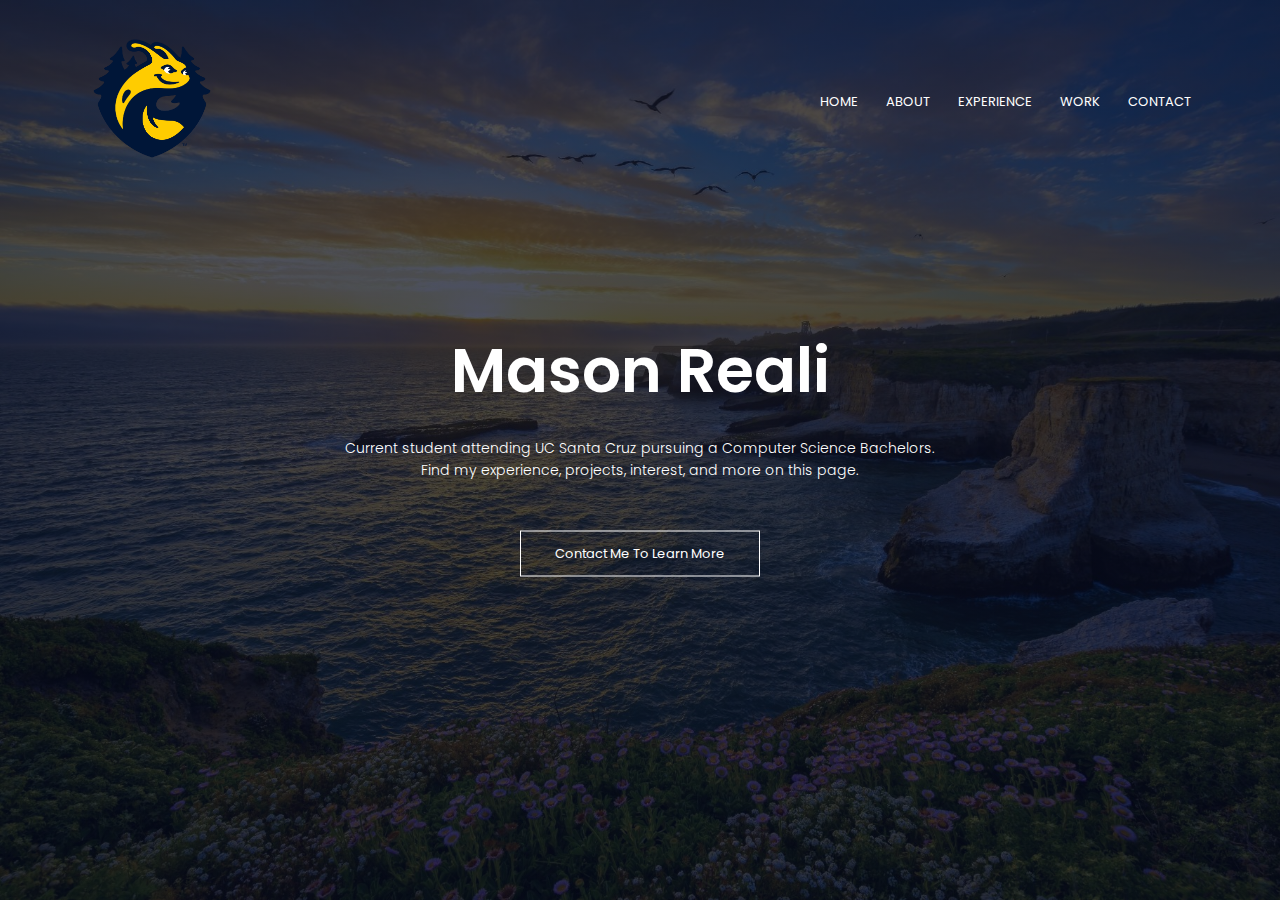
<file: index.html>
<!DOCTYPE html>
<html>
<head>
    <meta name = "viewport" content= "width=device-width, initial-scale=1.0">
    <title>Home</title>
    <link rel="shortcut icon" type="image/jpg" href="images/logo.png"/>
    <link rel = "stylesheet" href = "style.css">
    <link rel="preconnect" href="https://fonts.googleapis.com">
    <link rel="preconnect" href="https://fonts.gstatic.com" crossorigin>
    <link href="https://fonts.googleapis.com/css2?family=Poppins:wght@100;200;300;400;600;700&display=swap" rel="stylesheet">
    <link rel="stylesheet" href="https://cdnjs.cloudflare.com/ajax/libs/font-awesome/4.3.0/css/font-awesome.css" >

</head>

<body>
    <section class = "header">
        <nav>
            <a href = "index.html"> <img src = "images/logo.png"> </a>
            <div class = "nav-links" id= "navLinks">
                <i class="fa fa-times"  onclick = "hideMenu()"></i>
                <ul>
                    <li> <a href= ""> HOME </a></li>
                    <li> <a href= ""> ABOUT </a></li>
                    <li> <a href= ""> EXPERIENCE </a></li>
                    <li> <a href= ""> WORK </a></li>
                    <li> <a href= ""> CONTACT </a></li>
                </ul>
            </div>
            <i class="fa fa-bars"  onclick = "showMenu()"></i>
        </nav>


        <div class= "text-box">
            <h1>Mason Reali</h1>
            <p>Current student attending UC Santa Cruz pursuing a Computer Science Bachelors. <br>Find my experience, projects, interest, and more on this page.</p>
            <a href="" class="hero-btn">Contact Me To Learn More</a>
        </div>

    </section>


    <script>
        var navLinks = document.getElementById("navLinks");

        function showMenu(){
            navLinks.style.right = "0";

        }
        function hideMenu(){
            navLinks.style.right = "-200px";
            
        }
    </script>

</body>


</html>
</file>
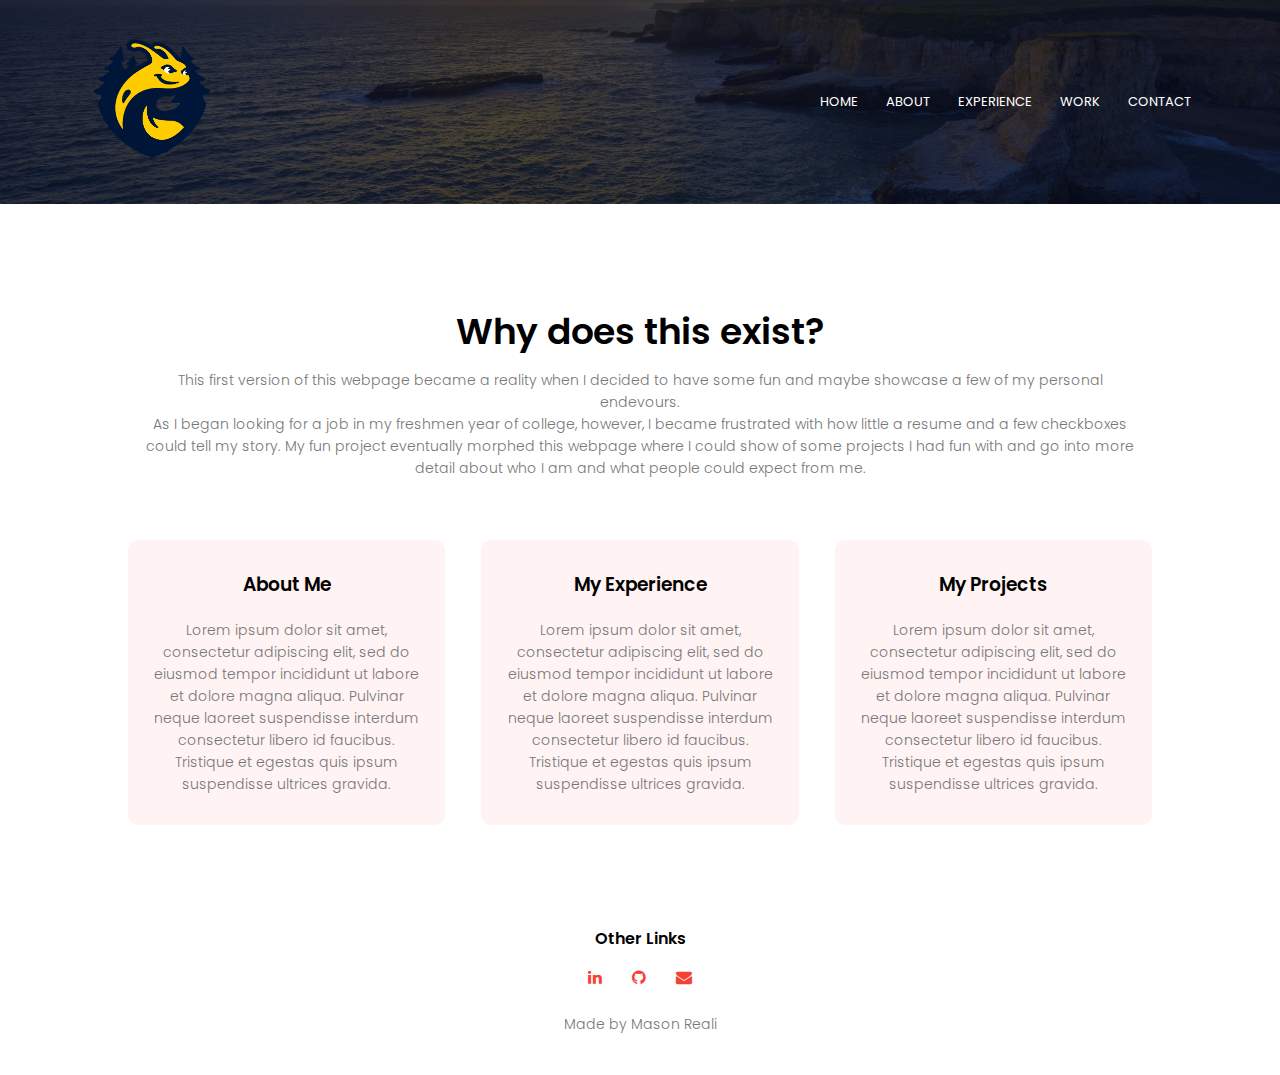
<file: about.html>
<!DOCTYPE html>
<html>
<head>
    <meta name = "viewport" content= "width=device-width, initial-scale=1.0">
    <title>Home</title>
    <link rel="shortcut icon" type="image/jpg" href="images/logo.png"/>
    <link rel = "stylesheet" href = "style.css">
    <link rel="preconnect" href="https://fonts.googleapis.com">
    <link rel="preconnect" href="https://fonts.gstatic.com" crossorigin>
    <link href="https://fonts.googleapis.com/css2?family=Poppins:wght@100;200;300;400;600;700&display=swap" rel="stylesheet">
    <link rel="stylesheet" href="https://cdnjs.cloudflare.com/ajax/libs/font-awesome/4.3.0/css/font-awesome.css" >

</head>

<body>
    <section class = "headersmall">
        <nav>
            <a href = "index.html"> <img src = "images/logo.png"> </a>
            <div class = "nav-links" id= "navLinks">
                <i class="fa fa-times"  onclick = "hideMenu()"></i>
                <ul>
                    <li> <a href= "index.html"> HOME </a></li>
                    <li> <a href= ""> ABOUT </a></li>
                    <li> <a href= ""> EXPERIENCE </a></li>
                    <li> <a href= ""> WORK </a></li>
                    <li> <a href= ""> CONTACT </a></li>
                </ul>
            </div>
            <i class="fa fa-bars"  onclick = "showMenu()"></i>
        </nav>

    </section>

    <!--About me---->
    <section class="course">
        <h1>Why does this exist?</h1>
        <p>This first version of this webpage became a reality when I decided to have some fun and maybe showcase a few of my personal endevours. <br>
            As I began looking for a job in my freshmen year of college, however, I became frustrated with how little a resume and a few checkboxes<br>
            could tell my story. My fun project eventually morphed this webpage where I could show of some projects I had fun with and go into more <br>
            detail about who I am and what people could expect from me.
        </p>

        <div class="row">
            <a class="course-col" href= "">
                <div>
                    <h3>About Me</h3>
                    <p> Lorem ipsum dolor sit amet, consectetur adipiscing elit, sed do eiusmod tempor incididunt ut labore et dolore magna aliqua.
                        Pulvinar neque laoreet suspendisse interdum consectetur libero id faucibus. Tristique et egestas quis ipsum suspendisse ultrices gravida. </p>
                </div>
            </a>
            <a class="course-col" href= "">
                <div>
                    <h3>My Experience</h3>
                    <p> Lorem ipsum dolor sit amet, consectetur adipiscing elit, sed do eiusmod tempor incididunt ut labore et dolore magna aliqua.
                        Pulvinar neque laoreet suspendisse interdum consectetur libero id faucibus. Tristique et egestas quis ipsum suspendisse ultrices gravida. </p>
                </div>
            </a>
            <a class="course-col" href= "">
                <div>
                    <h3>My Projects</h3>
                    <p> Lorem ipsum dolor sit amet, consectetur adipiscing elit, sed do eiusmod tempor incididunt ut labore et dolore magna aliqua.
                        Pulvinar neque laoreet suspendisse interdum consectetur libero id faucibus. Tristique et egestas quis ipsum suspendisse ultrices gravida. </p>
                </div>
            </a>
        </div>

    </section>

    <!--About me---->
    <section class= "footer">
        <h4>Other Links</h4>
        <div class="icons">
            <a target="_blank" href= "https://www.linkedin.com/in/mason-reali-687565224/"><i class = "fa fa-linkedin"></i></a>
            <a target="_blank" href= "https://github.com/Manakahofski"><i class = "fa fa-github"></i></a>
            <a target="_blank" href= "mailto:masonreali@gmail.com"><i class = "fa fa-envelope"></i></a>
        </div>
        <p>Made by Mason Reali</p>


    </section>

    

    <!-------------------Javascript for mobile toggle menu----------------->
    <script>
        var navLinks = document.getElementById("navLinks");

        function showMenu(){
            navLinks.style.right = "0";

        }
        function hideMenu(){
            navLinks.style.right = "-200px";
            
        }
    </script>

</body>


</html>
</file>
<file: style.css>
*{
    margin: 0; 
    padding: 0;
    font-family: 'Poppins', sans-serif;
}
html, body {
    overflow-x: hidden;
}
body {
    position: relative
}

.header{ 
    min-height: 100vh;
    width: 100%; 
    background-image: linear-gradient(rgba(4,9,30,0.7), rgba(4,9,30,0.7)), url(images/sc.jpg);
    background-position: center;
    background-size: cover;
    position: relative;
}
.headersmall{ 
    min-height: 15vh;
    width: 100%; 
    background-image: linear-gradient(rgba(4,9,30,0.7), rgba(4,9,30,0.7)), url(images/sc.jpg);
    background-position: center;
    background-size: cover;
    position: relative;
}

nav{
    display: flex;
    padding: 2% 6%;
    justify-content: space-between;
    align-items: center;
}

nav img{
    width: 150px;

}

.nav-links{
    flex: 1;
    text-align: right;
}

.nav-links ul li{
    list-style: none;
    display: inline-block;
    padding: 8px 12px;
}

.nav-links ul li a{
    color: white;
    text-decoration: none;
    font-size: 13px;
}

.nav-links ul li::after{
    content: ''; 
    width: 0%;
    height:2px ;
    background: #f44336;
    display: block;
    margin: auto;
    transition: 0.5s;
}

.nav-links ul li:hover::after{ 
    width: 100%;
    
}

.text-box{
    width: 90%;
    color: white;
    position: absolute;
    top: 50%;
    left: 50%;
    transform: translate(-50%, -50%);
    text-align: center;

}

.text-box h1{
    font-size: 62px;

}

.text-box p{
    margin: 10px 0 40px;
    font-size: 14px;
    color: white;
}

.hero-btn{
    display: inline-block;
    text-decoration: none;
    color: white;
    border: 1px solid white;
    padding: 12px 34px;
    font-size: 13px;
    background:transparent;
    position: relative;
    cursor: pointer;
}

.hero-btn:hover{
    border: 1px solid #f44336;
    background: #f44336;
    transition: 1s;
}

nav .fa{
    display: none;
}

@media(max-width: 700px){
    nav img{
        width: 120px;
    
    }
    .text-box h1{
        font-size: 20px;
        
    }

    .nav-links ul li{
        display: block;
    }

    .nav-links{
        position: absolute;
        background: #f44336;
        height: 100vh;
        width: 200px;
        top: 0;
        right: -200px;
        text-align: left;
        z-index: 2;
        transition: 1s;
    }

    nav .fa{
        display: block;
        color: white;
        margin: 10px;
        font-size: 22px;
        cursor: pointer;
    }

    .nav-links ul{
        padding: 30px;
    }
}

/*--About me---*/

.course{
    width: 80%; 
    margin:auto ;
    text-align: center;
    padding-top: 100px;
}
h1{
    font-size: 36px;
    font-weight: 600;
}
p{
    color: #777;
    font-size: 14px;
    font-weight: 300;
    line-height: 22px;
    padding: 10px;
}

.row{
    margin-top: 5%;
    display: flex;
    justify-content: space-between;

}

.course-col{
    flex-basis: 31% ;
    background: #fff3f3;
    color: black;
    border-radius: 10px;
    margin-bottom: 5%;
    padding: 20px 12px;
    box-sizing: border-box;
    text-decoration: none;
    transition: 0.5s;
}
a, a:visited {
    text-decoration: none;
}
h3{
    text-align: center;
    font-weight: 600;
    margin: 10px 0;

}
.course-col:hover{
    box-shadow: 0 0 20px 0 rgba(0,0,0,0.2);
}
@media(max-width:700px){
    .row{
        flex-direction: column;
    }
}

/*footer*/

.footer{
    width: 100%;
    text-align: center;
    padding: 30px 0;

}

.footer h4{
    margin-bottom: 0px;
    margin-top: 20px;
    font-weight: 600;
}

.icons .fa{
    color: #f44336;
    margin: 0 13px;
    cursor: pointer;
    padding: 18px 0;

}
</file>
